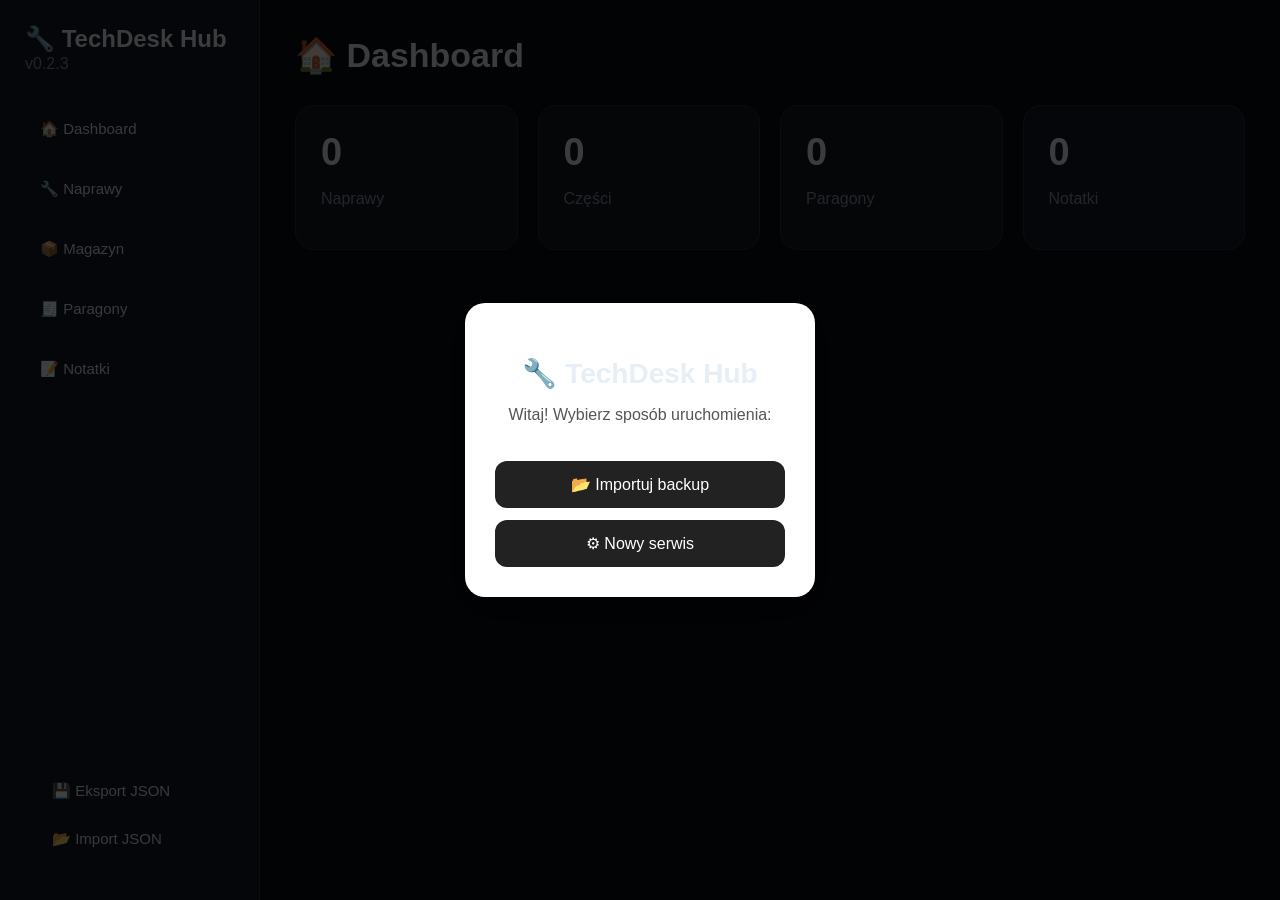
<file: index.html>
<!DOCTYPE html>
<html lang="pl">

<head>

<meta charset="UTF-8">
<meta name="description" content="TechDesk Hub - aplikacja do zarządzania serwisem elektroniki, naprawami, magazynem i dokumentami.">
<meta name="robots" content="index, follow">
<meta name="viewport" content="width=device-width, initial-scale=1.0">

<title>TechDesk Hub v0.2.3</title>

<link rel="stylesheet" href="style.css">

</head>


<body>


<div class="app">


<aside class="sidebar">


<h2>
🔧 TechDesk Hub
</h2>


<p class="version">
v0.2.3
</p>



<button onclick="showPage('dashboard')">
🏠 Dashboard
</button>


<button onclick="showPage('repairs')">
🔧 Naprawy
</button>


<button onclick="showPage('inventory')">
📦 Magazyn
</button>


<button onclick="showPage('receipts')">
🧾 Paragony
</button>


<button onclick="showPage('notes')">
📝 Notatki
</button>



<div class="bottom">


<button onclick="exportJSON()">
💾 Eksport JSON
</button>


<input 
type="file"
id="importFile"
accept=".json"
style="display:none"
onchange="importJSON(event)"
>


<button onclick="document.getElementById('importFile').click()">
📂 Import JSON
</button>


</div>


</aside>





<main class="content">





<section id="dashboard" class="page active">


<h1>
🏠 Dashboard
</h1>


<div class="cards">


<div class="card">

<h2 id="repairCount">
0
</h2>

<p>
Naprawy
</p>

</div>



<div class="card">

<h2 id="partsCount">
0
</h2>

<p>
Części
</p>

</div>



<div class="card">

<h2 id="receiptCount">
0
</h2>

<p>
Paragony
</p>

</div>



<div class="card">

<h2 id="noteCount">
0
</h2>

<p>
Notatki
</p>

</div>


</div>


</section>







<section id="repairs" class="page">


<h1>
🔧 Naprawy
</h1>



<div class="box">


<h3>
Nowa naprawa
</h3>



<input id="device"
placeholder="Urządzenie">


<input id="client"
placeholder="Klient">


<input id="problem"
placeholder="Problem">


<select id="repairStatus">


<option>
Nowe
</option>


<option>
Diagnoza
</option>


<option>
Naprawa
</option>


<option>
Gotowe
</option>


</select>



<input id="repairCost"
placeholder="Koszt zł">


<textarea id="repairNote"
placeholder="Notatka techniczna"></textarea>



<button onclick="addRepair()">
💾 Zapisz naprawę
</button>



</div>





<div class="box">


<h3>
Lista napraw
</h3>



<div id="repairList">

</div>



</div>



</section>






<section id="inventory" class="page">


<h1>
📦 Magazyn
</h1>



<div class="box">


<h3>
Dodaj część
</h3>


<input id="partName"
placeholder="Nazwa części">



<input id="partCount"
placeholder="Ilość">



<button onclick="addPart()">
➕ Dodaj
</button>



</div>




<div class="box">


<h3>
Stan magazynu
</h3>



<div id="inventoryList">

</div>



</div>



</section>









<section id="receipts" class="page">


<h1>
🧾 Paragony
</h1>



<div class="box">


<h3>
Nowy paragon
</h3>



<input id="receiptClient"
placeholder="Klient">



<input id="receiptService"
placeholder="Usługa">



<input id="receiptPrice"
placeholder="Cena zł">



<button onclick="addReceipt()">
➕ Dodaj paragon
</button>



</div>





<div class="box">


<h3>
Historia paragonów
</h3>



<div id="receiptList">

</div>



</div>



</section>









<section id="notes" class="page">


<h1>
📝 Notatki
</h1>



<div class="box">


<textarea id="noteText"
placeholder="Treść notatki"></textarea>



<button onclick="addNote()">
💾 Zapisz
</button>



</div>





<div class="box">


<h3>
Lista notatek
</h3>



<div id="notesList">

</div>



</div>



</section>







</main>


</div>
  
<div id="welcomeOverlay">

    <div id="welcomeBox">

        <h2>
        🔧 TechDesk Hub
        </h2>


        <p>
        Witaj! Wybierz sposób uruchomienia:
        </p>


        <button onclick="openImport()">
        📂 Importuj backup
        </button>


        <button onclick="createNewService()">
        ⚙ Nowy serwis
        </button>


    </div>

</div>



<script src="app.js"></script>


</body>

</html>
</file>
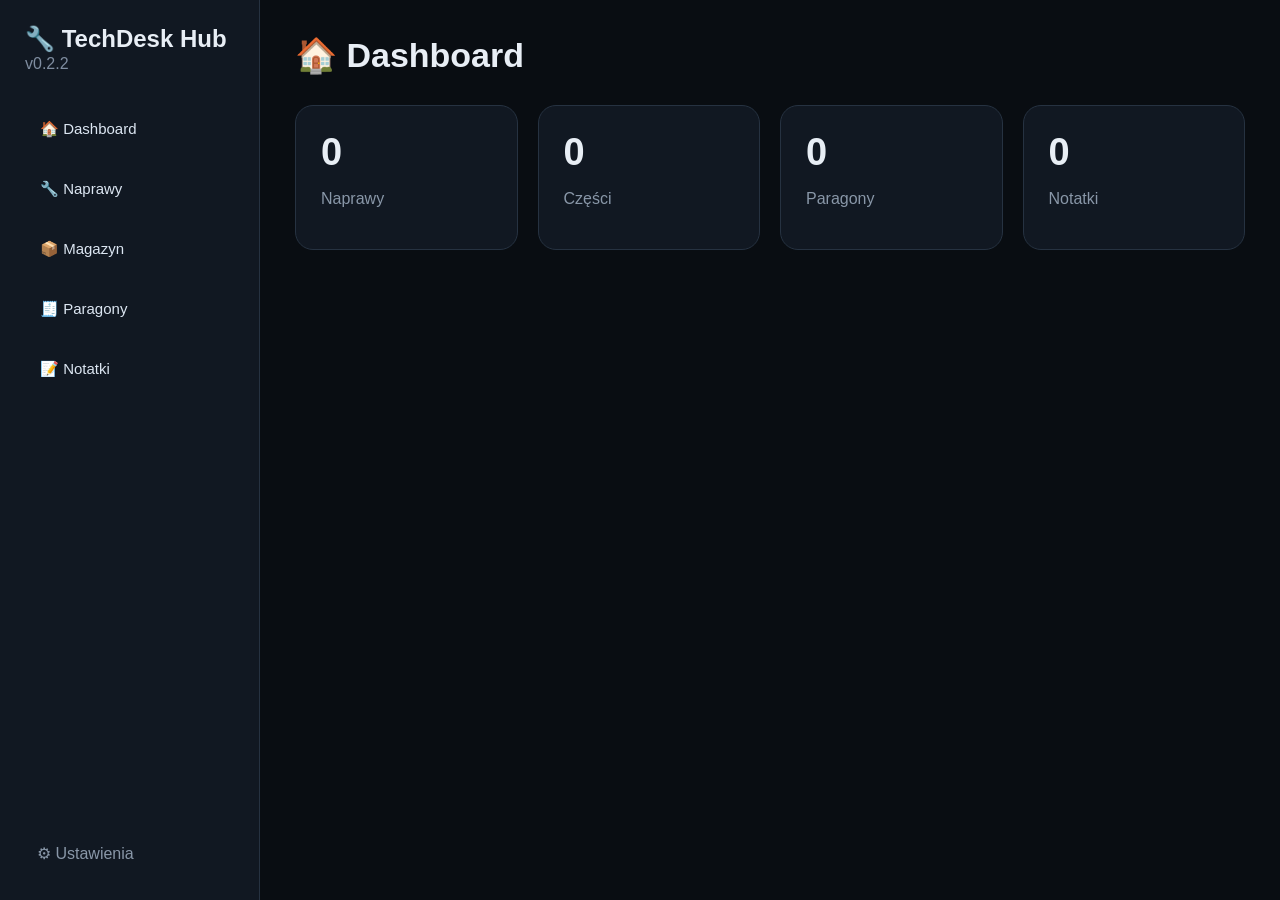
<file: index (1).html>
<!DOCTYPE html>
<html lang="pl">

<head>

<meta charset="UTF-8">

<meta name="viewport" content="width=device-width, initial-scale=1.0">

<title>TechDesk Hub v0.2.2.0</title>

<link rel="stylesheet" href="style.css">

</head>


<body>


<div class="app">


<aside class="sidebar">


<h2>
🔧 TechDesk Hub
</h2>


<p class="version">
v0.2.2
</p>



<button onclick="showPage('dashboard')">
🏠 Dashboard
</button>


<button onclick="showPage('repairs')">
🔧 Naprawy
</button>


<button onclick="showPage('inventory')">
📦 Magazyn
</button>


<button onclick="showPage('receipts')">
🧾 Paragony
</button>


<button onclick="showPage('notes')">
📝 Notatki
</button>



<div class="bottom">
⚙ Ustawienia
</div>


</aside>





<main class="content">





<section id="dashboard" class="page active">


<h1>
🏠 Dashboard
</h1>


<div class="cards">


<div class="card">

<h2 id="repairCount">
0
</h2>

<p>
Naprawy
</p>

</div>



<div class="card">

<h2 id="partsCount">
0
</h2>

<p>
Części
</p>

</div>



<div class="card">

<h2 id="receiptCount">
0
</h2>

<p>
Paragony
</p>

</div>



<div class="card">

<h2 id="noteCount">
0
</h2>

<p>
Notatki
</p>

</div>



</div>


</section>







<section id="repairs" class="page">


<h1>
🔧 Naprawy
</h1>



<div class="box">


<h3>
Nowa naprawa
</h3>



<input id="device"
placeholder="Urządzenie">



<input id="client"
placeholder="Klient">



<input id="problem"
placeholder="Problem">



<select id="repairStatus">


<option>
Nowe
</option>


<option>
Diagnoza
</option>


<option>
Naprawa
</option>


<option>
Gotowe
</option>


</select>




<input id="repairCost"
placeholder="Koszt zł">



<textarea id="repairNote"
placeholder="Notatka techniczna">
</textarea>



<button onclick="addRepair()">
💾 Zapisz naprawę
</button>



</div>





<div class="box">


<h3>
Lista napraw
</h3>



<div id="repairList">

</div>



</div>



</section>









<section id="inventory" class="page">


<h1>
📦 Magazyn
</h1>



<div class="box">


<h3>
Dodaj część
</h3>


<input id="partName"
placeholder="Nazwa części">



<input id="partCount"
placeholder="Ilość">



<button onclick="addPart()">
➕ Dodaj
</button>



</div>




<div class="box">


<h3>
Stan magazynu
</h3>



<div id="inventoryList">

</div>



</div>



</section>









<section id="receipts" class="page">


<h1>
🧾 Paragony
</h1>



<div class="box">


<input id="receiptClient"
placeholder="Klient">



<input id="receiptService"
placeholder="Usługa">



<input id="receiptPrice"
placeholder="Cena">



<button onclick="addReceipt()">
➕ Dodaj paragon
</button>



</div>





<div class="box">


<h3>
Historia
</h3>



<div id="receiptList">

</div>



</div>



</section>









<section id="notes" class="page">


<h1>
📝 Notatki
</h1>



<div class="box">


<textarea id="noteText"
placeholder="Treść notatki">
</textarea>



<button onclick="addNote()">
💾 Zapisz
</button>



</div>





<div class="box">


<h3>
Lista notatek
</h3>



<div id="notesList">

</div>



</div>



</section>







</main>


</div>





<script src="app.js"></script>


<script>


function showPage(page){


document
.querySelectorAll(".page")
.forEach(
p=>p.classList.remove("active")
);



document
.getElementById(page)
.classList.add("active");


}


</script>



</body>

</html>
</file>
<file: style.css>
/* 
TechDesk Hub
Style v0.2.1
*/


* {
    box-sizing: border-box;
    font-family: "Segoe UI", Arial, sans-serif;
}


body {

    margin: 0;

    background: #090d12;

    color: #e8eef5;

}


/* GŁÓWNY KONTENER */

.app {

    display: flex;

    min-height: 100vh;

}



/* =====================
   SIDEBAR DESKTOP
===================== */


.sidebar {

    width: 260px;

    background: #111822;

    border-right: 1px solid #263241;

    padding: 25px;

    display: flex;

    flex-direction: column;

    gap: 12px;

}



.sidebar h2 {

    margin: 0;

    font-size: 24px;

}



.version {

    color: #7f8da0;

    margin-top: -10px;

    margin-bottom: 20px;

}



.sidebar button {


    width: 100%;

    text-align: left;

    padding: 14px;

    background: transparent;

    color: #dce6f2;

    border: 1px solid transparent;

    border-radius: 12px;

    cursor: pointer;

    font-size: 15px;


}



.sidebar button:hover {


    background: #182231;

    border-color: #3b82f6;


}



.bottom {


    margin-top: auto;

    color: #8997a8;

    padding: 12px;

}



/* =====================
   CONTENT
===================== */


.content {


    flex: 1;

    padding: 35px;

    overflow-y: auto;


}



.page {

    display: none;

}



.page.active {

    display: block;

}



h1 {

    margin-top: 0;

    font-size: 34px;

}





/* =====================
   DASHBOARD CARDS
===================== */


.cards {


    display: grid;

    grid-template-columns:
    repeat(auto-fit,minmax(220px,1fr));


    gap: 20px;

    margin-top: 30px;


}



.card {


    background: #111822;

    border: 1px solid #263241;

    border-radius: 18px;

    padding: 25px;


    transition: .2s;


}



.card:hover {


    transform: translateY(-4px);

    border-color:#3b82f6;


}



.card h2 {


    font-size: 38px;

    margin:0;


}



.card p {


    color:#8997a8;

}





/* =====================
   PANELS
===================== */


.box {


    background:#111822;

    border:1px solid #263241;

    border-radius:18px;

    padding:25px;

    margin-top:20px;


}



.box h3 {

    margin-top:0;

}





input,
select {


    width:100%;

    padding:14px;

    margin-top:10px;

    background:#090d12;

    color:white;

    border:1px solid #263241;

    border-radius:10px;


}





button {


    background:#151f2d;

    color:white;

    border:1px solid #263241;

    padding:14px 18px;

    border-radius:10px;

    cursor:pointer;


}



button:hover {

    border-color:#3b82f6;

}







/* =====================
   MOBILE
===================== */


@media(max-width:700px){



.app {

    display:block;

}



/* ukrywamy boczny pasek */


.sidebar {


    position:fixed;

    bottom:0;

    left:0;

    right:0;

    height:70px;

    width:100%;


    background:#111822;

    border-right:none;

    border-top:1px solid #263241;


    flex-direction:row;

    justify-content:space-around;

    padding:8px;


    z-index:100;


}



.sidebar h2,
.version,
.bottom {


    display:none;

}



.sidebar button {


    width:auto;

    padding:10px;

    font-size:0;


}



/* emoji zostają widoczne */

.sidebar button::first-letter {


    font-size:22px;

}





.content {


    padding:20px;

    padding-bottom:100px;


}



h1 {


    font-size:28px;


}



.cards {


    grid-template-columns:1fr;


}



.box {


    padding:18px;

}



}

/* ==========================
   START SCREEN
========================== */


#welcomeOverlay{

    position:fixed;

    top:0;

    left:0;

    width:100%;

    height:100%;

    background:rgba(0,0,0,0.75);

    display:flex;

    justify-content:center;

    align-items:center;

    z-index:9999;


}



#welcomeBox{


    width:350px;

    background:#ffffff;

    padding:30px;

    border-radius:20px;

    text-align:center;

    box-shadow:0 10px 40px rgba(0,0,0,0.4);


}



#welcomeBox h2{


    margin-bottom:15px;

    font-size:28px;


}



#welcomeBox p{


    color:#555;

    margin-bottom:25px;


}



#welcomeBox button{


    width:100%;

    padding:14px;

    margin-top:12px;

    border:none;

    border-radius:12px;

    background:#222;

    color:white;

    font-size:16px;

    cursor:pointer;


}



#welcomeBox button:hover{


    background:#444;


}
</file>
